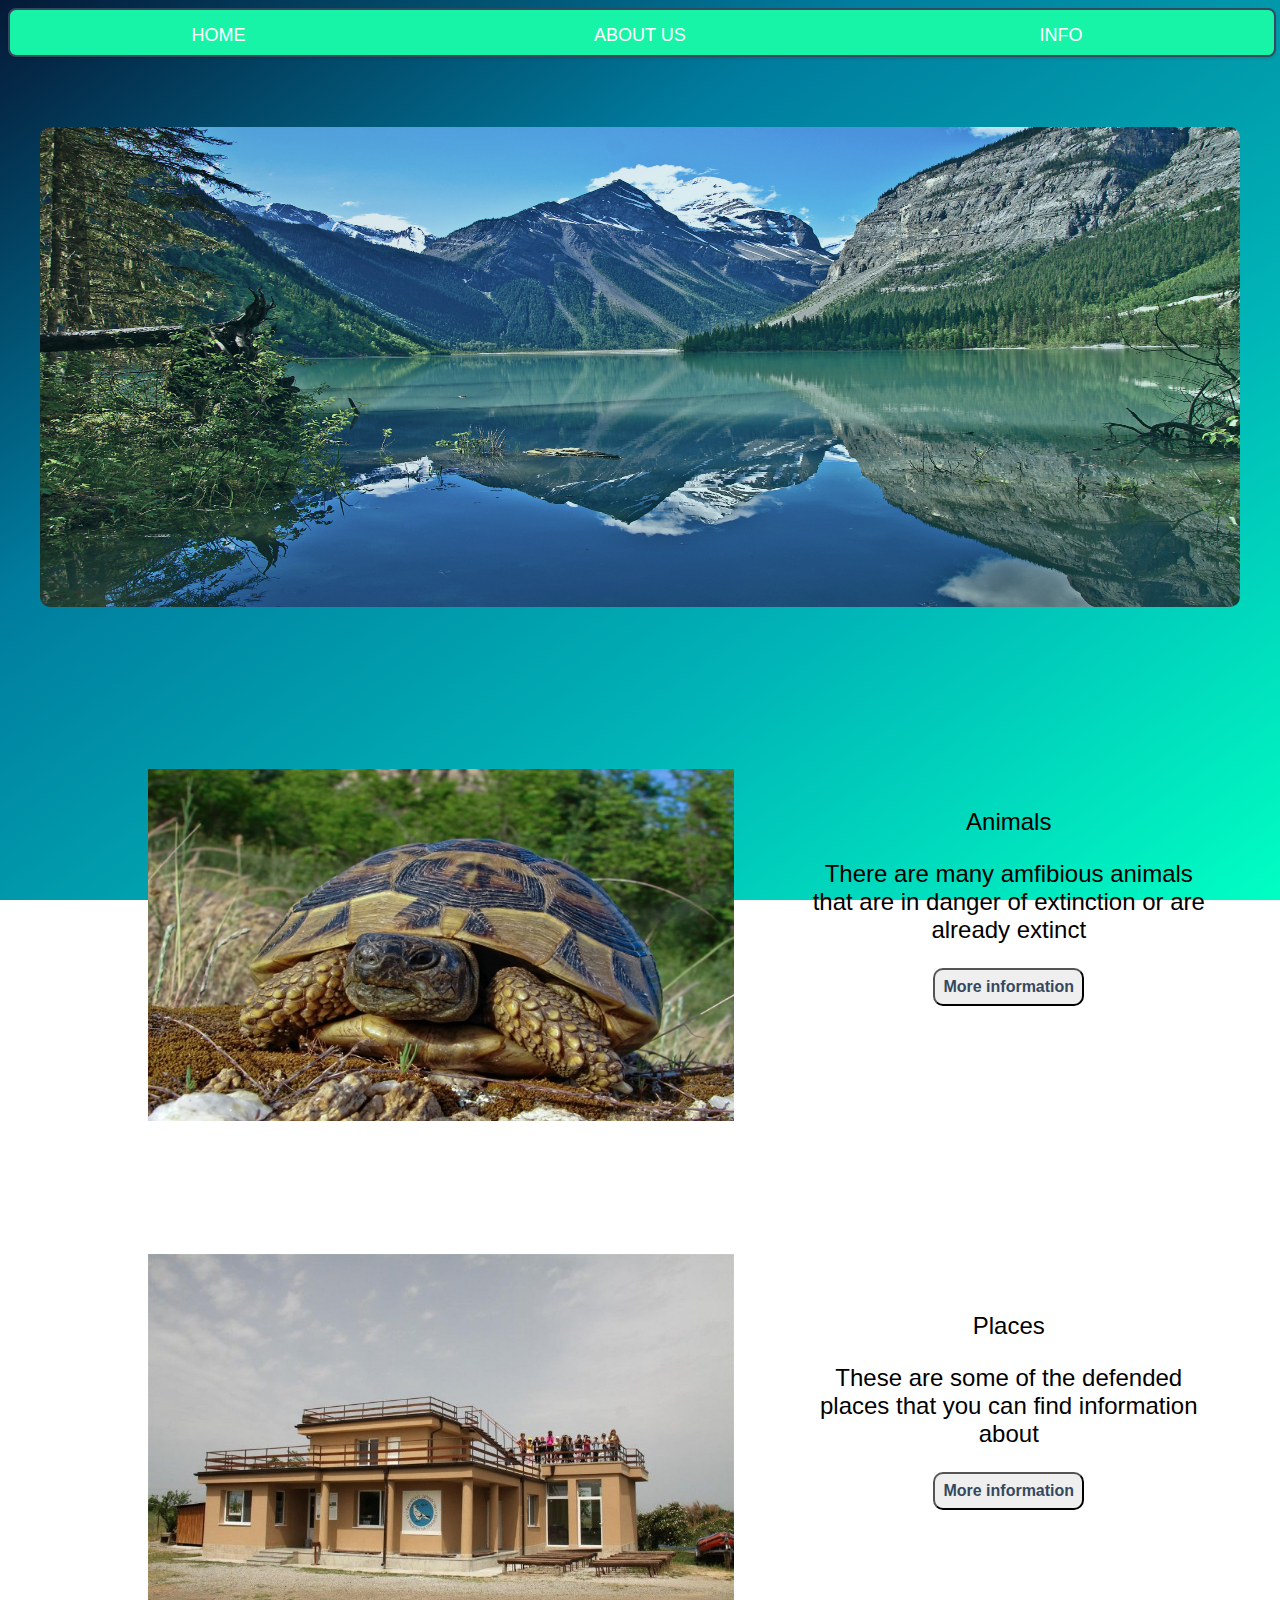
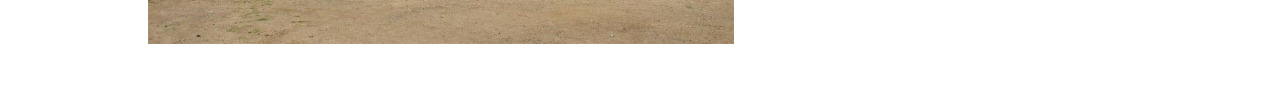
<file: index.html>
<!DOCTYPE html>
<html lang="en">

<head>
    <meta charset="UTF-8">
    <link rel="stylesheet" type="text/css" href="css/style.css">
    <title>Home</title>
</head>

<body>
    <nav>
        <a href="index.html">Home</a>
        <a href="aboutUs.html">About us</a>
        <a href="info.html">Info</a>
    </nav>


    <div class="center">

        <img src="Images/wallpaper.jpg" class="wallpaper">
    </div>


    <div class="center">

        <table class="HomeTableInfo">

            <tr>
                <td class="tdSize">
                    <div class="center">
                        <img src="Images/turtle.jpg" class="imgHome">
                    </div>
                </td>


                <td>
                    <div class="DIV">
                        <div>
                            <p>Animals</p>
                            <p>There are many amfibious animals that are in danger of extinction or are already extinct
                            </p>
                            <button class="buttonHome">
                                <a href="info.html" class="buttonLink">More information</a>
                            </button>
                        </div>

                    </div>
                </td>

            </tr>



            <tr>
                <td class="tdSize">
                    <div class="center">
                        <img src="Images/place.jpg" class="imgHome">
                    </div>
                </td>


                <td>
                    <div class="DIV">
                        <div>
                            <p>Places</p>
                            <p>These are some of the defended places that you can find information about</p>
                            <button class="buttonHome">
                                <a href="info.html" class="buttonLink">More information</a>
                            </button>
                        </div>

                    </div>
                </td>

            </tr>


        </table>
    </div>

</body>

</html>
</file>
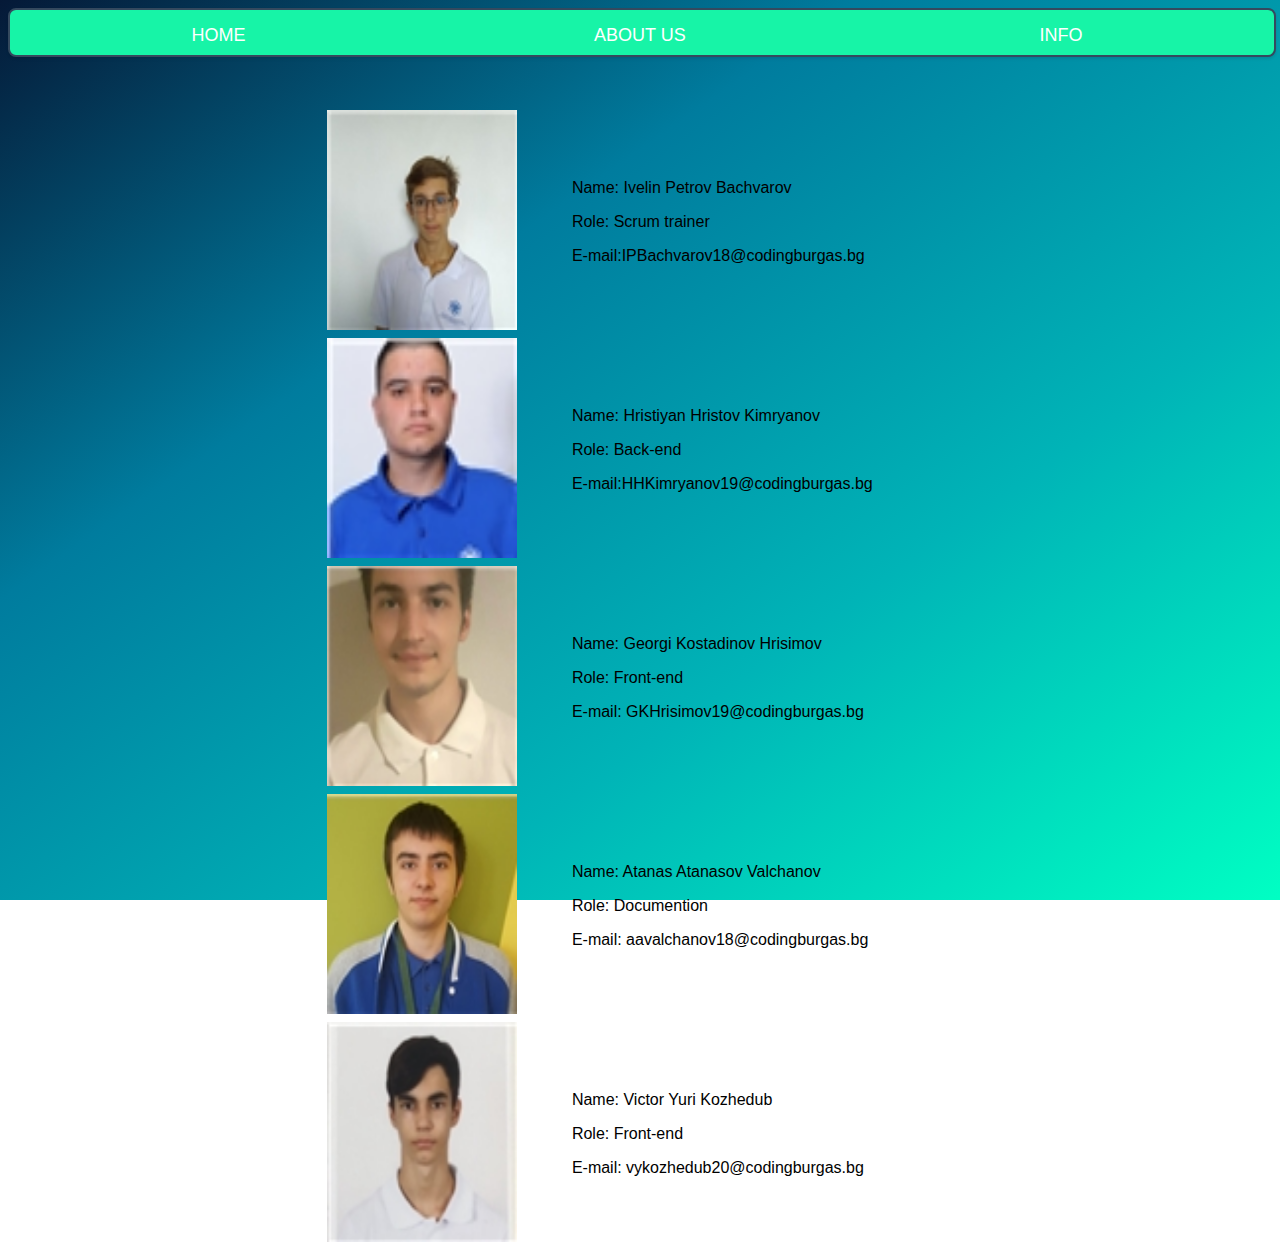
<file: aboutUs.html>
<!DOCTYPE html>
<html lang="en">

<head>
    <meta charset="UTF-8">
    <link rel="stylesheet" type="text/css" href="css/styleAbout.css">
    <title>About Us</title>
</head>

<body>
    <nav>

        <a href="index.html">Home</a>
        <a href="aboutUs.html">About us</a>
        <a href="info.html">Info</a>
    </nav>


    <div class="center">
        <table class="mainTable">
            <tr>
                <td><img src="Images/Ivelin.jfif" class="images"></td>
                <td>
                    <p>Name: Ivelin Petrov Bachvarov</p>
                    <p>Role: Scrum trainer​</p>
                    <p>E-mail:IPBachvarov18@codingburgas.bg</p>
                </td>
            </tr>


            <tr>
                <td><img src="Images/Hristiyan.jfif" class="images"></td>
                <td>
                    <p>Name: Hristiyan Hristov Kimryanov</p>
                    <p>Role: Back-end​</p>
                    <p>E-mail:HHKimryanov19@codingburgas.bg</p>
                </td>
            </tr>


            <tr>
                <td><img src="Images/George.jfif" class="images"></td>
                <td>
                    <p>Name: Georgi Kostadinov Hrisimov</p>
                    <p>Role: Front-end</p>
                    <p>E-mail: GKHrisimov19@codingburgas.bg</p>
                </td>
            </tr>


            <tr>
                <td><img src="Images/Atatnas.jfif" class="images"></td>
                <td>
                    <p>Name: Atanas Atanasov Valchanov</p>
                    <p>Role: Documention</p>
                    <p>E-mail: aavalchanov18@codingburgas.bg</p>
                </td>
            </tr>


            <tr>
                <td><img src="Images/Victor.jfif" class="images"></td>
                <td>
                    <p>Name: Victor Yuri Kozhedub</p>
                    <p>Role: Front-end</p>
                    <p>E-mail: vykozhedub20@codingburgas.bg</p>
                </td>
            </tr>


        </table>
    </div>


</body>

</html>
</file>
<file: css/style.css>
body {
    background-image: linear-gradient(to right bottom, #051937, #007c9e, #00b4b7, #00ffc3);
    background-repeat: no-repeat;
    background-attachment: fixed; 
    background-size: 100% 100%;
    font-family: 'Roboto', sans-serif;
}

nav
{
    position:relative;
    width:100%;
    height: 45px;
    background:#17F4A7;
    border-radius:8px;
    font-size:15px;
    box-shadow: 0 2px 3px 0 rgba(0,0,0,0.1);
    border:2px solid #34495e;
    margin-bottom:50px;
}
nav a
{
    font-size:18px;
    text-transform: uppercase;
    color:white;
    text-decoration: none;
    line-height: 50px;
    position: relative;
    z-index: 1;
    display: inline-block;
    text-align: center;
}
nav a:hover {
        color: #34495e;
        transition: .75s;
    }

@media only screen and (min-width: 900px) {
    
    a:nth-child(1){
        width:33%;
    }
    nav .start-home,a:nth-child(1):hover~.animation{
        width: 33%;
        left:0;
    }
    
    a:nth-child(2){
        width:33%;
    }
    nav .start-about,a:nth-child(2):hover~.animation{
        width: 33%;
        left:33%;
    }
    
    a:nth-child(3){
        width:33%;
    }
    nav .start-blog,a:nth-child(3):hover~.animation{
        width: 33%;
        left:66%;
    }

}

@media only screen and (max-width: 900px) {
    a:nth-child(1){
        width:30%;
    }
    nav .start-home,a:nth-child(1):hover~.animation{
        width: 30%;
        left:0;
    }
    
    a:nth-child(2){
        width:33%;
    }
    nav .start-about,a:nth-child(2):hover~.animation{
        width: 33%;
        left:33%;

    }
    
    a:nth-child(3){
        width:33%;
    }
    nav .start-blog,a:nth-child(3):hover~.animation{
        width: 33%;
        left:60%;

    }
}

.center{
   display: flex;
    justify-content: center;
    align-items: center;
}

.wallpaper{
    margin-top: 20px;
    margin-bottom: 85px;
    width: 95%;
    height: 480px;
    opacity: .85;
    border-radius: 10px;
}

.HomeTableInfo{   
    width: 90%;      
}

.imgHome{
    width: 80%;
}

.imagesAnimals{
    width:300px;
    height:300px;
}

.buttonHome{
    border-radius: 10px;
    color: #34495e;
    font-size: 16px;
    padding: 8px;
    
}

.buttonLink{
    text-decoration: none;
    font-weight: bold;
    color: #34495e;
}

.buttonHome:hover{
    transition: .6s;
    background-color: #28cbd6;
}

.tdSize{
    width: 65%;
}

.DIV{
    width: 100%;
    height: 400px;   
   font-size: 24px;
   display: flex;
   align-items: center;
   justify-content: center;
   text-align: center;
   margin-bottom: 100px;
}
</file>
<file: css/styleAbout.css>
body {
    background-image: linear-gradient(to right bottom, #051937, #007c9e, #00b4b7, #00ffc3);
    background-repeat: no-repeat;
    background-attachment: fixed; 
    background-size: 100% 100%;
    font-family: 'Roboto', sans-serif;
}

nav
{
    position:relative;
    width:100%;
    height: 45px;
    background:#17F4A7;
    border-radius:8px;
    font-size:15px;
    box-shadow: 0 2px 3px 0 rgba(0,0,0,0.1);
    border:2px solid #34495e;
    margin-bottom:50px;
}
nav a
{
    font-size:18px;
    text-transform: uppercase;
    color:white;
    text-decoration: none;
    line-height: 50px;
    position: relative;
    z-index: 1;
    display: inline-block;
    text-align: center;
}
nav a:hover {
        color: #34495e;
        transition: .75s;
    }

@media only screen and (min-width: 900px) {
    
    a:nth-child(1){
        width:33%;
    }
    nav .start-home,a:nth-child(1):hover~.animation{
        width: 33%;
        left:0;
    }
    
    a:nth-child(2){
        width:33%;
    }
    nav .start-about,a:nth-child(2):hover~.animation{
        width: 33%;
        left:33%;
    }
    
    a:nth-child(3){
        width:33%;
    }
    nav .start-blog,a:nth-child(3):hover~.animation{
        width: 33%;
        left:66%;
    }

}

@media only screen and (max-width: 900px) {
    a:nth-child(1){
        width:30%;
    }
    nav .start-home,a:nth-child(1):hover~.animation{
        width: 30%;
        left:0;
    }
    
    a:nth-child(2){
        width:33%;
    }
    nav .start-about,a:nth-child(2):hover~.animation{
        width: 33%;
        left:33%;

    }
    
    a:nth-child(3){
        width:33%;
    }
    nav .start-blog,a:nth-child(3):hover~.animation{
        width: 33%;
        left:60%;

    }
}

.center{
   display: flex;
    justify-content: center;
    align-items: center;
}

.images{
    width: 190px;
    height: 220px;
    
}

.mainTable{
    width: 50%;
}
</file>
